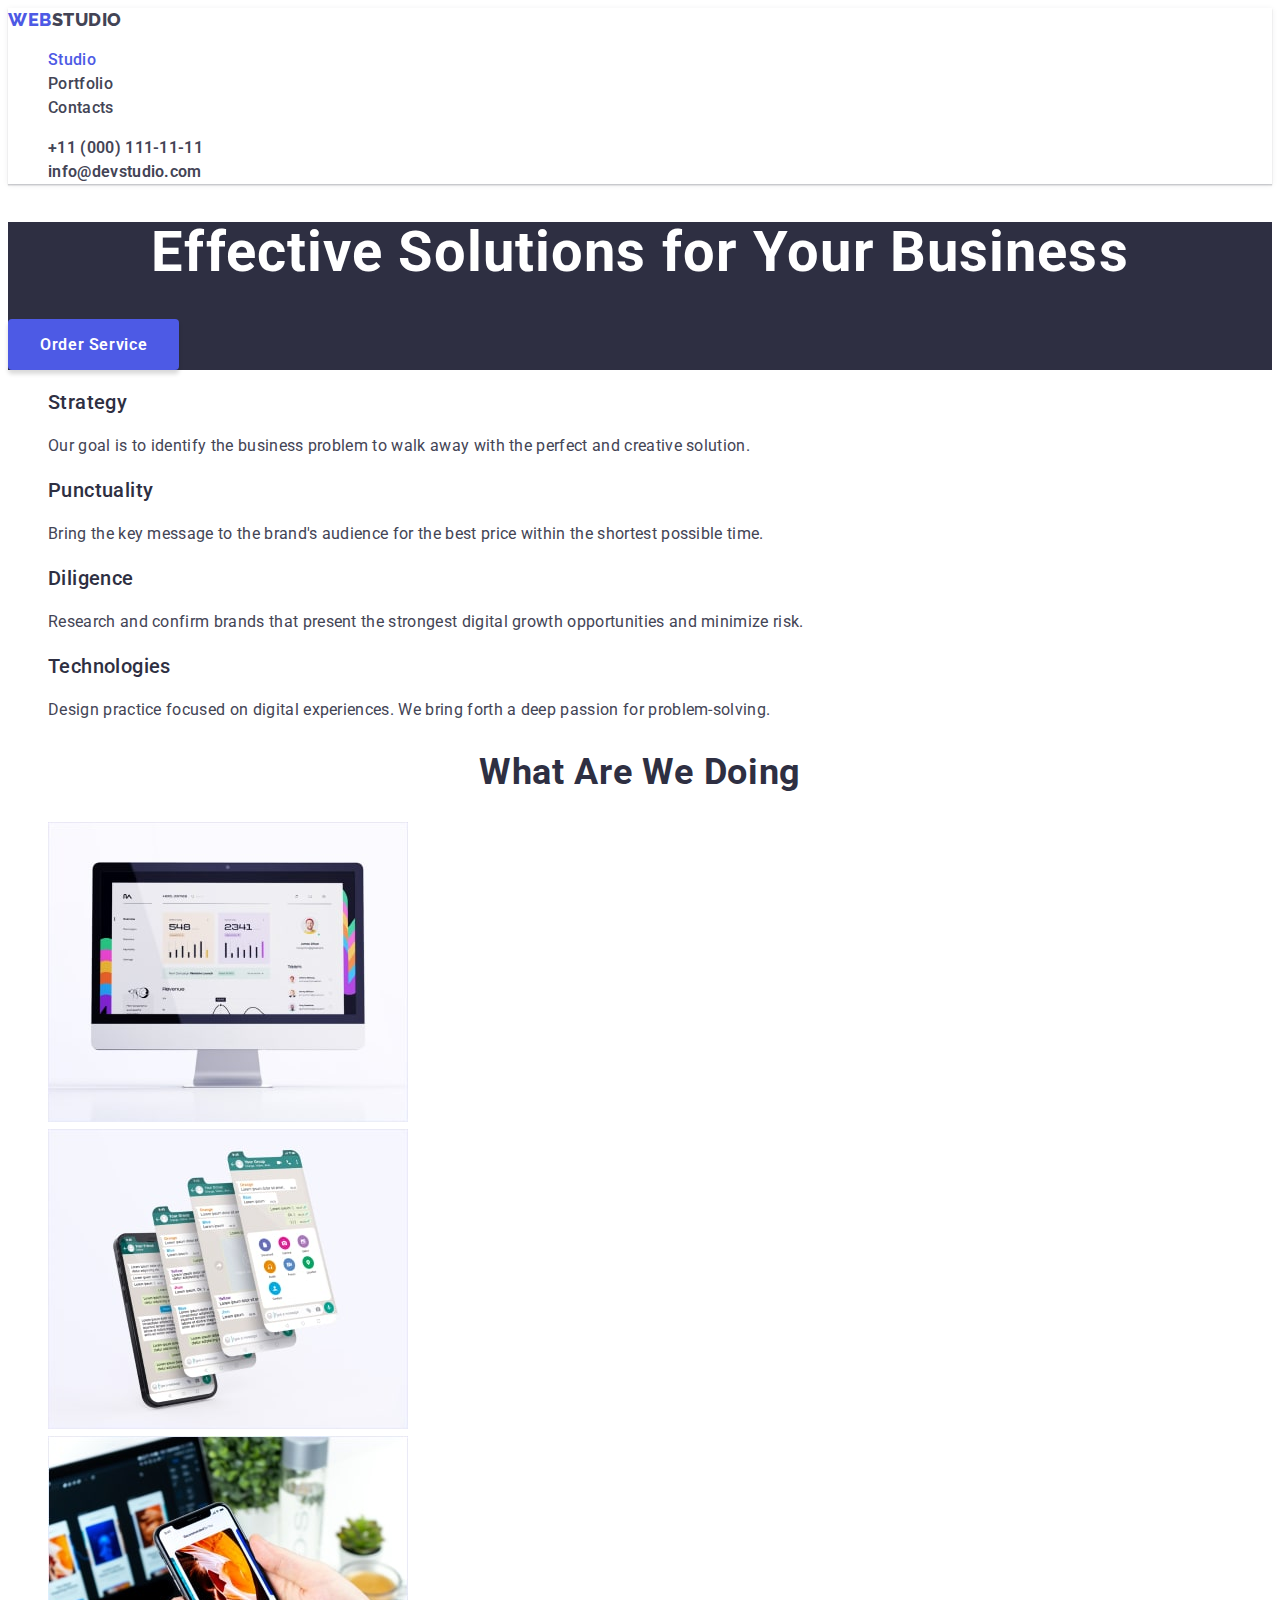
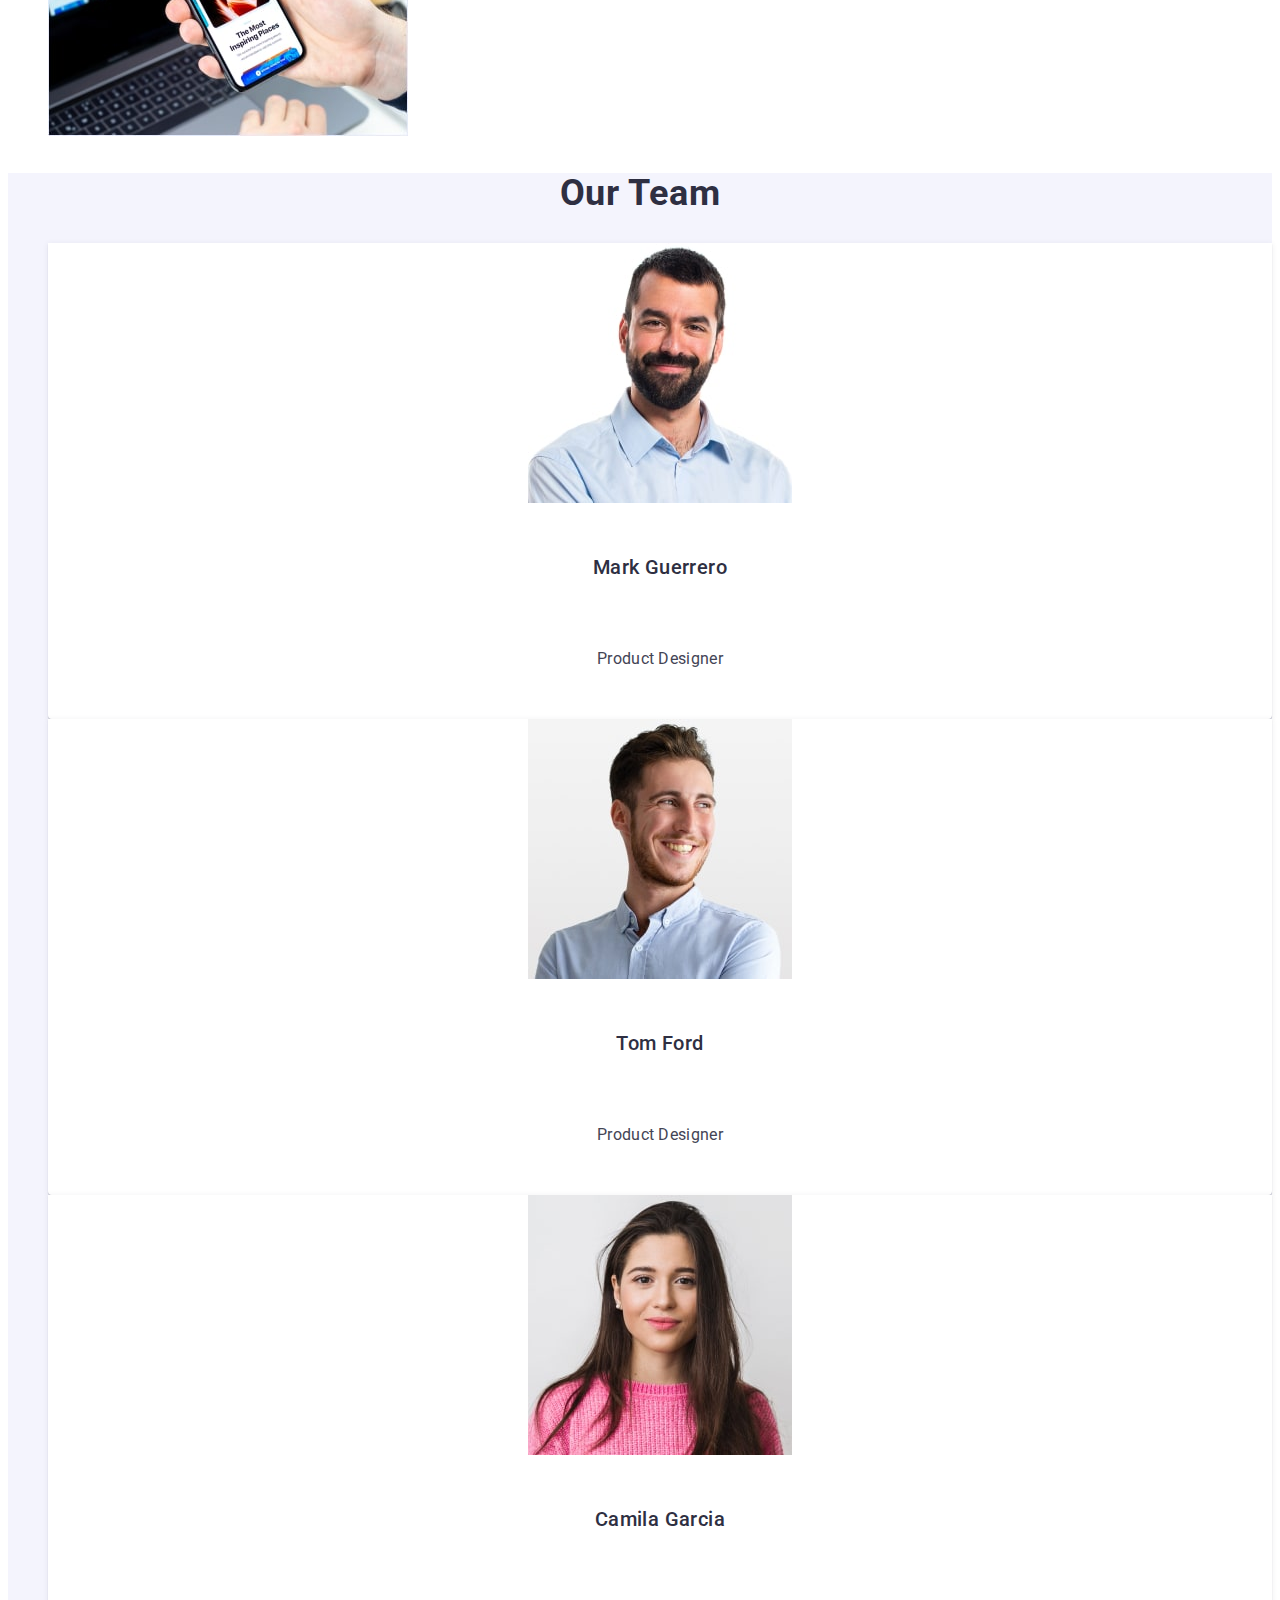
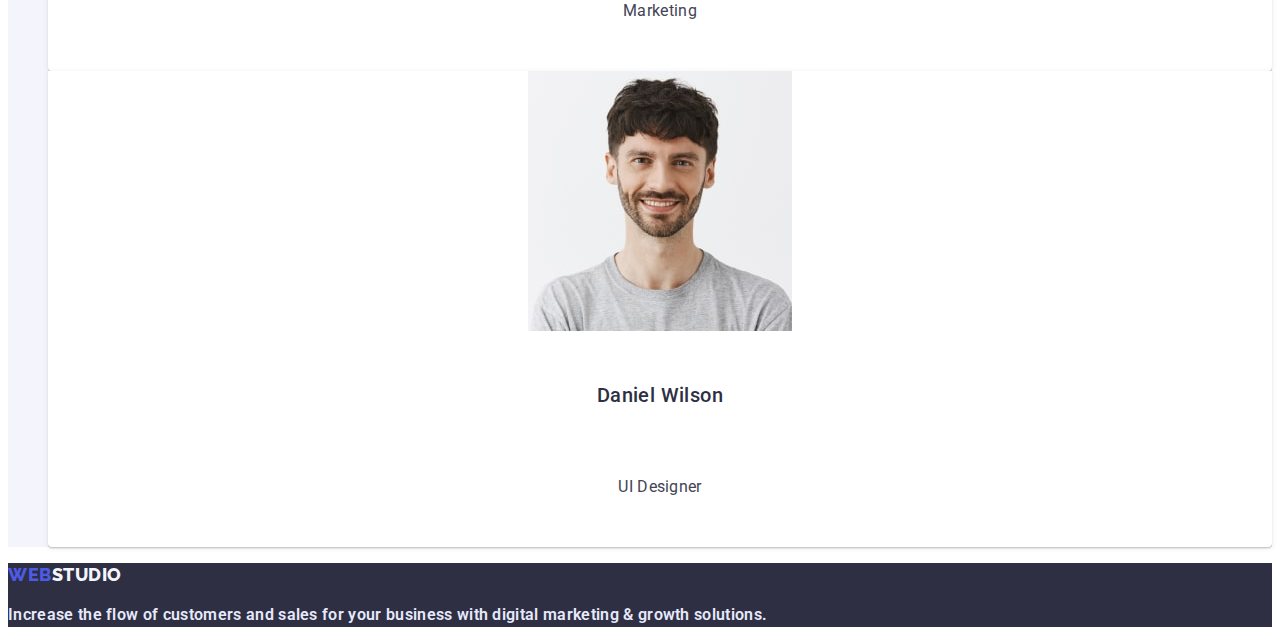
<file: index.html>
<!DOCTYPE html>
<html lang="en">
  <head>
    <meta charset="UTF-8" />
    <meta http-equiv="X-UA-Compatible" content="IE=edge" />
    <meta name="viewport" content="width=device-width, initial-scale=1.0" />
    <title>WEB Studio</title>
    <link rel="preconnect" href="https://fonts.googleapis.com" />
    <link rel="preconnect" href="https://fonts.gstatic.com" crossorigin />
    <link
      href="https://fonts.googleapis.com/css2?family=Raleway:wght@800&family=Roboto:wght@400;500;700;900&display=swap"
      rel="stylesheet"
    />
    <link rel="stylesheet" href="./css/styles.css" />
  </head>

  <body>
    <header>
     
      <a class="logo link" href="./index.html"><span class="logo_span">WEB</span>STUDIO</a>
      <nav>
        <ul class="hat_header_pages list">
          <li><a class="link_function link selected" href="./index.html">Studio</a></li>
          <li><a class="link_function link" href="./portfolio.html">Portfolio</a></li>
          <li><a class="link_function link" href="">Contacts</a></li>
        </ul>

        <ul class="hat_header_contacts list">
          <li><a  class="link_function link" href="tel:+110001111111">+11 (000) 111-11-11</a></li>
          <li><a  class="link_function link" href="mailto:info@devstudio.com">info@devstudio.com</a></li>
        </ul>
      </nav>

    </header>

    <main>
      <section class="order_section">
        <h1 class="text_order">Effective Solutions for Your Business</h1>
        <button class="order_button button_function" type="button">Order Service</button>
      </section>

      <section>
        <h2 hidden>Our categoris</h2>
        <ul class="list">
          <li>
            <h3 class="header_categotis">Strategy</h3>
            <p class="body_categotis">
              Our goal is to identify the business problem to walk away with the
              perfect and creative solution.
            </p>
          </li>
          <li>
            <h3 class="header_categotis">Punctuality</h3>
            <p class="body_categotis">
              Bring the key message to the brand's audience for the best price
              within the shortest possible time.
            </p>
          </li>
          <li>
            <h3 class="header_categotis">Diligence</h3>
            <p class="body_categotis">
              Research and confirm brands that present the strongest digital
              growth opportunities and minimize risk.
            </p>
          </li>
          <li>
            <h3 class="header_categotis">Technologies</h3>
            <p class="body_categotis">
              Design practice focused on digital experiences. We bring forth a
              deep passion for problem-solving.
            </p>
          </li>
        </ul>
      </section>

      <section>
        <h2 class="header_of_section">What are we doing</h2>
        <ul class="list">
          <li>
            <img
              src="./images/device/device1.jpg"
              alt="device1"
              width="360"
              height="300"
            />
          </li>
          <li>
            <img
              src="./images/device/device2.jpg"
              alt="device2"
              width="360"
              height="300"
            />
          </li>
          <li>
            <img
              src="./images/device/device3.jpg"
              alt="device3"
              width="360"
              height="300"
            />
          </li>
        </ul>
      </section>

      <section class="our_team">
        <h2 class="header_of_section">Our Team</h2>
        <ul>
          <li class="box_team">
            <img
              src="./images/team/team1.jpg"
              alt="Mark Guerrero"
              width="264"
              height="260"
            />
            <h3 class="name">Mark Guerrero</h3>
            <p class="profession">Product Designer</p>
          </li>

          <li class="box_team">
            <img
              src="./images/team/team2.jpg"
              alt="Tom Ford"
              width="264"
              height="260"
            />
            <h3 class="name">Tom Ford</h3>
            <p class="profession">Product Designer</p>
          </li>

          <li class="box_team">
            <img
              src="./images/team/team3.jpg"
              alt="Camila Garcia"
              width="264"
              height="260"
            />
            <h3 class="name">Camila Garcia</h3>
            <p class="profession">Marketing</p>
          </li>

          <li class="box_team">
            <img
              src="./images/team/team4.jpg"
              alt="Daniel Wilson"
              width="264"
              height="260"
            />
            <h3 class="name">Daniel Wilson</h3>
            <p class="profession">UI Designer</p>
          </li>
        </ul>
      </section>
    </main>

    <footer>
      <a class="logo logo_footer link" href="./index.html"> <span class="logo_span">WEB</span>STUDIO</a>
      <p class="footer_text">
        Increase the flow of customers and sales for your business with digital
        marketing & growth solutions.
      </p>
    </footer>
  </body>
</html>
</file>
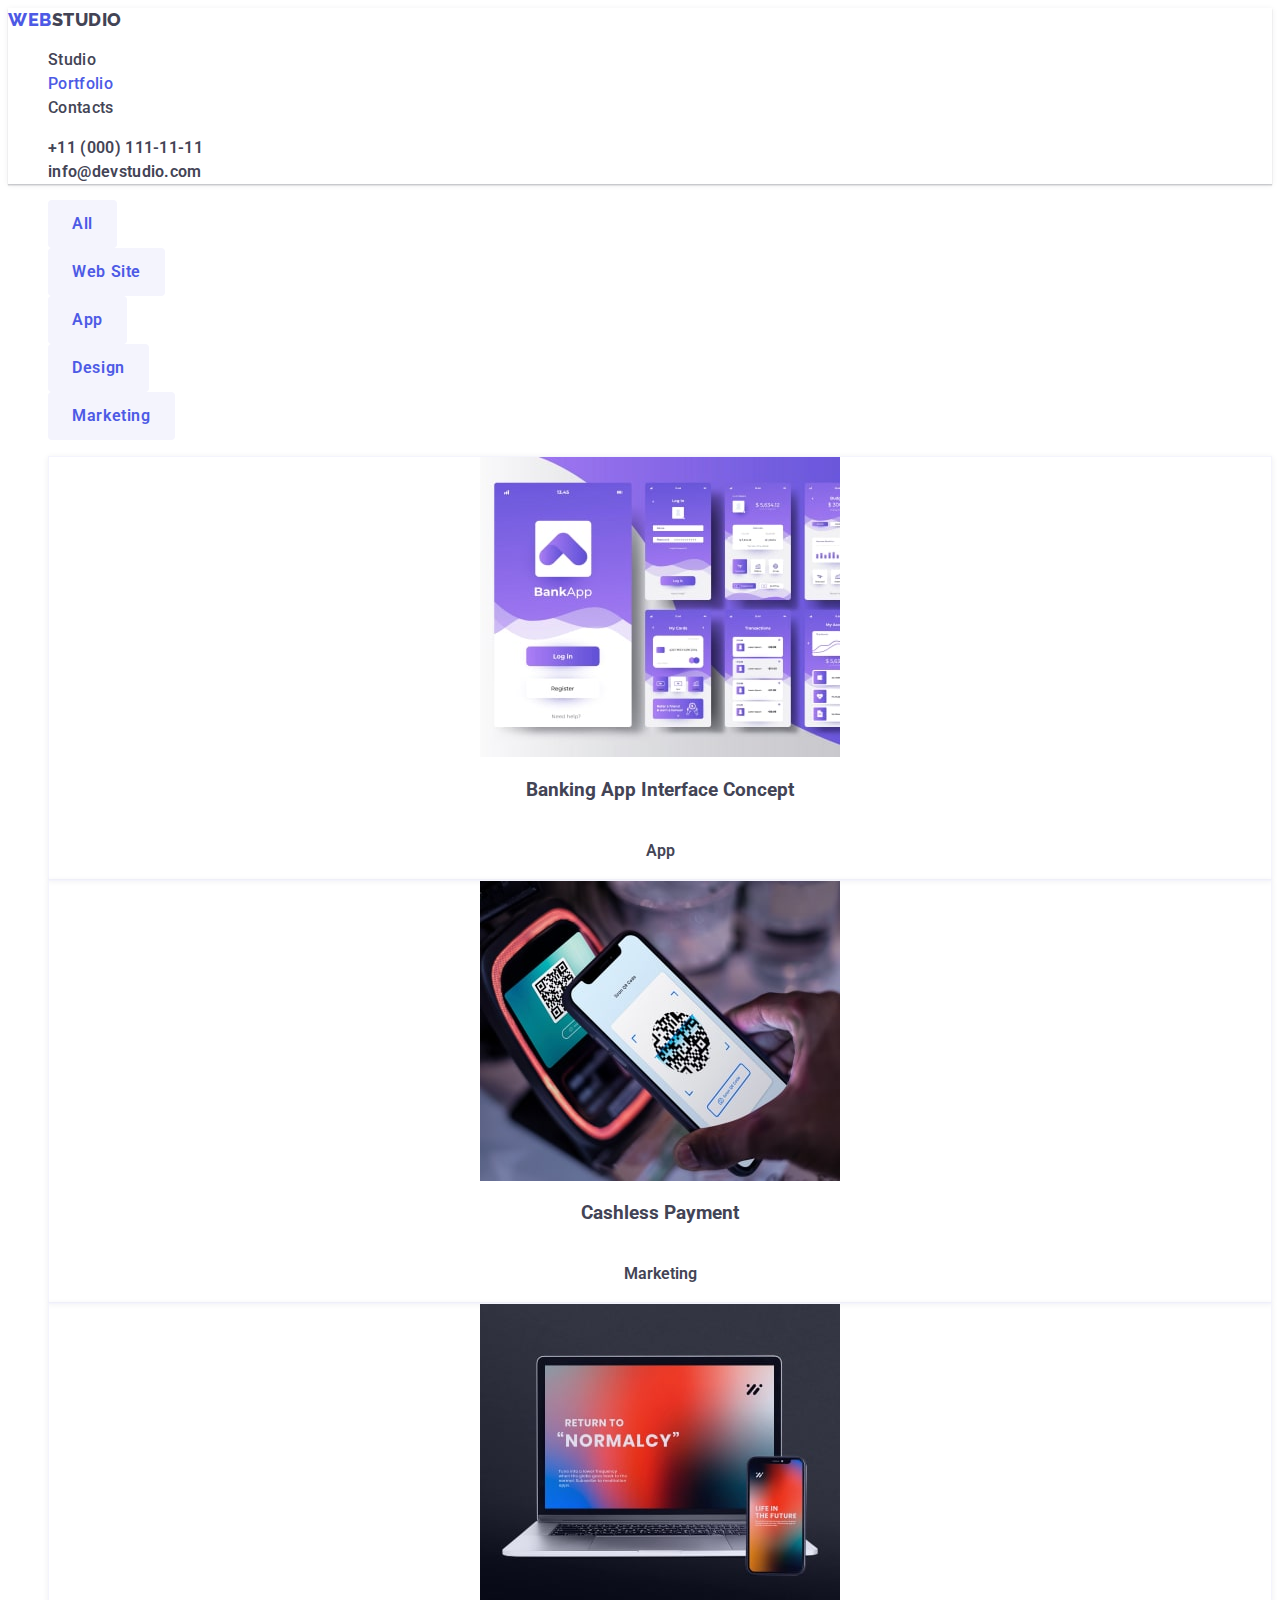
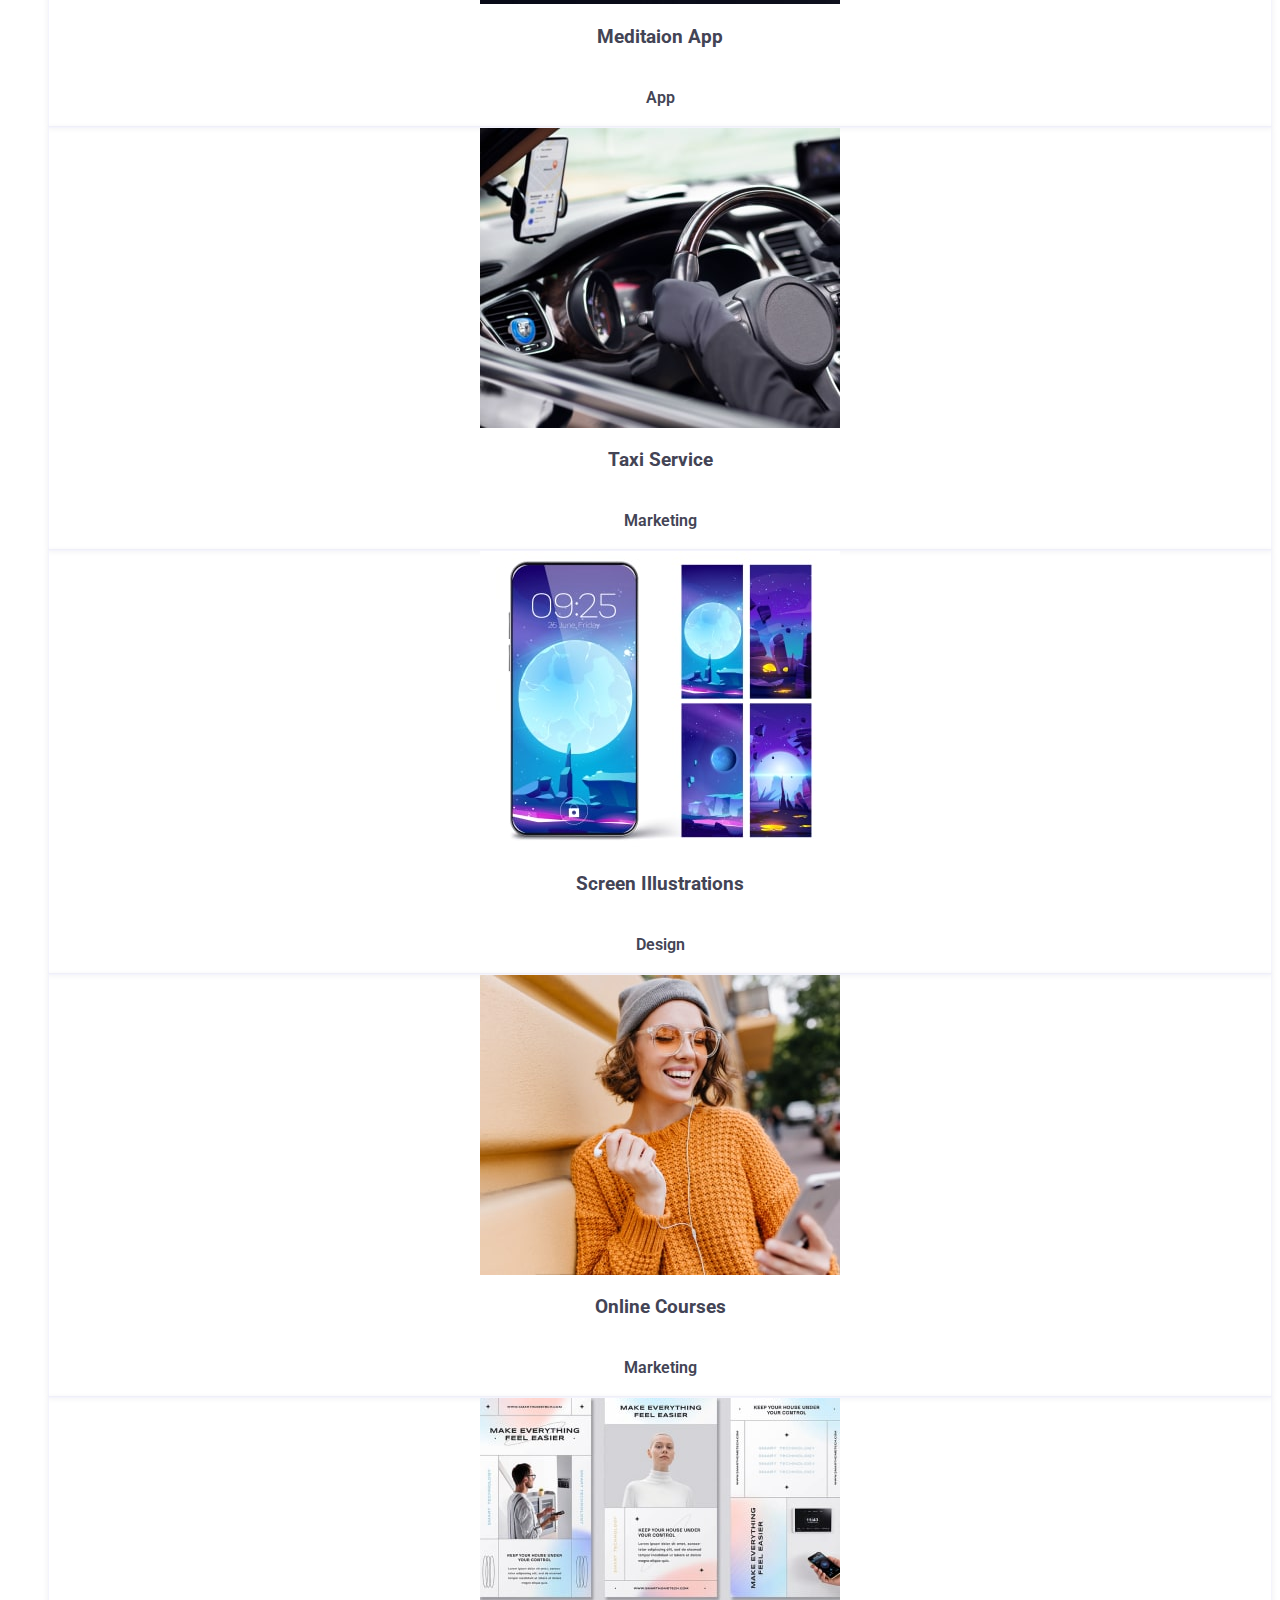
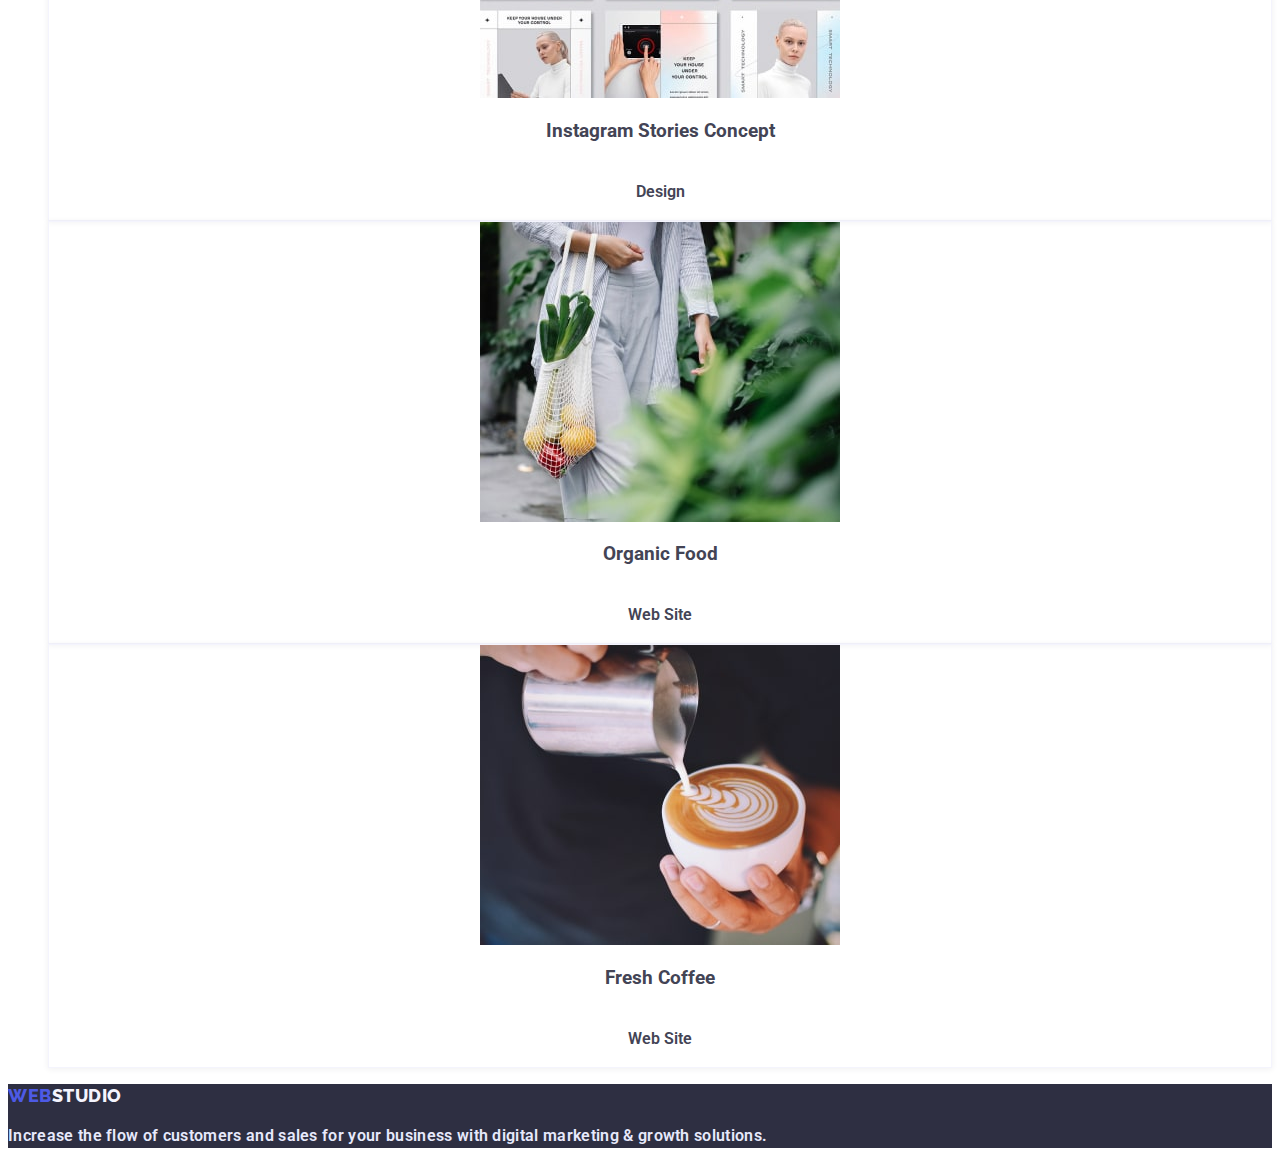
<file: portfolio.html>
<!DOCTYPE html>
<html lang="en">
  <head>
    <meta charset="UTF-8" />
    <meta http-equiv="X-UA-Compatible" content="IE=edge" />
    <meta name="viewport" content="width=device-width, initial-scale=1.0" />
    <title>WEB Studio</title>
    <link rel="preconnect" href="https://fonts.googleapis.com" />
    <link rel="preconnect" href="https://fonts.gstatic.com" crossorigin />
    <link
      href="https://fonts.googleapis.com/css2?family=Raleway:wght@800&family=Roboto:wght@400;500;700;900&display=swap"
      rel="stylesheet"
    />
    <link rel="stylesheet" href="./css/styles.css" />
  </head>
  <body>
    <header>
      <a class="logo link" href="./index.html"
        ><span class="logo_span">WEB</span>STUDIO</a
      >
      <nav>
        <ul class="hat_header_pages list">
          <li><a class="link_function link" href="./index.html">Studio</a></li>
          <li><a class="link_function link selected" href="./portfolio.html">Portfolio</a></li>
          <li><a class="link_function link" href="">Contacts</a></li>
        </ul>

        <ul class="hat_header_contacts list">
          <li>
            <a class="link_function link" href="tel:+110001111111"
              >+11 (000) 111-11-11</a
            >
          </li>
          <li>
            <a class="link_function link" href="mailto:info@devstudio.com"
              >info@devstudio.com</a
            >
          </li>
        </ul>
      </nav>
    </header>

    <main>
      <section>
        <h2 hidden>FunctionsPortfolio</h2>
        <ul class="list">
          <li>
            <button class="button_portfolio button_function" type="button">
              All
            </button>
          </li>
          <li>
            <button class="button_portfolio button_function" type="button">
              Web Site
            </button>
          </li>
          <li>
            <button class="button_portfolio button_function" type="button">
              App
            </button>
          </li>
          <li>
            <button class="button_portfolio button_function" type="button">
              Design
            </button>
          </li>
          <li>
            <button class="button_portfolio button_function" type="button">
              Marketing
            </button>
          </li>
        </ul>

        <h2 hidden>Links</h2>
        <ul class="list">
          <li>
            <a class="portfolio_link link" href="">
              <img
                src="./images/portfolio/img1.jpg"
                alt="image_site"
                width="360"
                height="300"
              />
              <h3>Banking App Interface Concept</h3>
              <p>App</p>
            </a>
          </li>
          <li>
            <a class="portfolio_link link" href="">
              <img
                src="./images/portfolio/img2.jpg"
                alt="image_site"
                width="360"
                height="300"
              />
              <h3>Cashless Payment</h3>
              <p>Marketing</p>
            </a>
          </li>
          <li>
            <a class="portfolio_link link" href="">
              <img
                src="./images/portfolio/img3.jpg"
                alt="image_site"
                width="360"
                height="300"
              />
              <h3>Meditaion App</h3>
              <p>App</p>
            </a>
          </li>
          <li>
            <a class="portfolio_link link" href="">
              <img
                src="./images/portfolio/img4.jpg"
                alt="image_site"
                width="360"
                height="300"
              />
              <h3>Taxi Service</h3>
              <p>Marketing</p>
            </a>
          </li>
          <li>
            <a class="portfolio_link link" href="">
              <img
                src="./images/portfolio/img5.jpg"
                alt="image_site"
                width="360"
                height="300"
              />
              <h3>Screen Illustrations</h3>
              <p>Design</p>
              </a>
          </li>
          <li>
            <a class="portfolio_link link" href="">
              <img
                src="./images/portfolio/img6.jpg"
                alt="image_site"
                width="360"
                height="300"
              />
              <h3>Online Courses</h3>
              <p>Marketing</p>
              </a>
          </li>
          <li>
            <a class="portfolio_link link" href="">
              <img
                src="./images/portfolio/img7.jpg"
                alt="image_site"
                width="360"
                height="300"
              />
              <h3>Instagram Stories Concept</h3>
              <p>Design</p>
              </a>
          </li>
          <li>
            <a class="portfolio_link link" href="">
              <img
                src="./images/portfolio/img8.jpg"
                alt="image_site"
                width="360"
                height="300"
              />
              <h3>Organic Food</h3>
              <p>Web Site</p>
              </a>
          </li>
          <li>
            <a class="portfolio_link link" href="">
              <img
                src="./images/portfolio/img9.jpg"
                alt="image_site"
                width="360"
                height="300"
              />
              <h3>Fresh Coffee</h3>
              <p>Web Site</p>
              </a>
          </li>
        </ul>
      </section>
    </main>
    <footer>
      <a class="logo logo_footer link" href="./index.html"> <span class="logo_span">WEB</span>STUDIO</a>
      <p class="footer_text">
        Increase the flow of customers and sales for your business with digital
        marketing & growth solutions.
      </p>
    </footer>
  </body>
</html>
</file>
<file: css/styles.css>
:root {
  --color-navigation: #4d5ae5;
  --first-title-color: #2e2f42;
  --background-color: #ffffff;
  --color-link: #434455;
}

body {
  font-family: "Roboto", "sans-serif";
  font-weight: 600;
  line-height: calc(24 / 16);
  font-size: 16px;
  background-color: var(--background-color);
}

.link_function:hover,
.link_function:focus {
  color: var(--color-navigation);
}
.button_function:hover,
.button_function:focus {
  background-color: #404bbf;
  color: var(--background-color);
}

.link {
  text-decoration-line: none;
  color: var(--color-link);
}

.list {
  list-style: none;
}

.selected {
  color: var(--color-navigation);
  text-decoration: none;
  pointer-events: none;
}

header {
  background: var(--background-color);
  box-shadow: 0px 2px 1px rgba(46, 47, 66, 0.08),
    0px 1px 1px rgba(46, 47, 66, 0.16), 0px 1px 6px rgba(46, 47, 66, 0.08);
}
.logo {
  font-family: "Raleway";
  font-weight: 800;
  font-size: 18px;
  line-height: calc(24 / 18);
  display: flex;
  align-items: center;
  letter-spacing: 0.03em;
  text-transform: uppercase;
  flex: none;
  order: 1;
  flex-grow: 0;
}

.logo_span {
  color: var(--color-navigation);
  order: 0;
}

.logo_footer {
  color: #f4f4fd;
}

.hat_header_pages {
  font-weight: 500;
  letter-spacing: 0.02em;
  color: var(--first-title-color);
  flex: none;
  order: 0;
  flex-grow: 0;
}
.hat_header_contacts {
  letter-spacing: 0.02em;
  color: var(--color-link);
}
.order_section {
  background: var(--first-title-color);
}
.text_order {
  font-size: 56px;
  line-height: calc(60 / 56);
  text-align: center;
  letter-spacing: 0.02em;
  color: var(--background-color);
}
.order_button {
  /*BUTTON*/
  display: flex;
  flex-direction: row;
  align-items: flex-start;
  padding: 16px 32px;
  gap: 10px;
  background: var(--color-navigation);
  box-shadow: 0px 4px 4px rgba(0, 0, 0, 0.15);
  border-radius: 4px;
  border: 0;

  /*TEXT*/
  font-family: "Roboto";
  font-weight: 600;
  font-size: 16px;
  line-height: calc(19 / 16);
  display: flex;
  align-items: center;
  letter-spacing: 0.04em;
  color: var(--background-color);
  flex: none;
  order: 0;
  flex-grow: 0;
}
.header_categotis {
  font-weight: 500;
  font-size: 20px;
  line-height: calc(24 / 20);
  letter-spacing: 0.02em;
  color: var(--first-title-color);
  flex: none;
  order: 0;
  flex-grow: 0;
}
.body_categotis {
  font-weight: 400;
  letter-spacing: 0.02em;
  color: var(--color-link);
  flex: none;
  order: 1;
  flex-grow: 0;
}
.header_of_section {
  font-size: 36px;
  line-height: calc(40 / 36);
  text-align: center;
  letter-spacing: 0.02em;
  text-transform: capitalize;
  color: var(--first-title-color);
}
.our_team {
  background: #f4f4fd;
}

.box_team {
  display: flex;
  flex-direction: column;
  justify-content: center;
  align-items: center;
  padding: 0px 0px 32px;
  gap: 32px;
  background: var(--background-color);
  box-shadow: 0px 1px 6px rgba(46, 47, 66, 0.08),
    0px 1px 1px rgba(46, 47, 66, 0.16), 0px 2px 1px rgba(46, 47, 66, 0.08);
  border-radius: 0px 0px 4px 4px;
}
.name {
  font-weight: 500;
  font-size: 20px;
  line-height: calc(24 / 20);
  text-align: center;
  letter-spacing: 0.02em;
  color: var(--first-title-color);
  flex: none;
  order: 0;
  flex-grow: 0;
}
.profession {
  font-weight: 400;
  text-align: center;
  letter-spacing: 0.02em;
  color: var(--color-link);
  flex: none;
  order: 1;
  flex-grow: 0;
}

footer {
  background: var(--first-title-color);
  line-height: calc(24 / 16);
  font-size: 16px;  
}

.footer_text {
  letter-spacing: 0.02em;
  color: #e7e9fc;
}

.button_portfolio {
  /*BUTTON*/
  display: flex;
  flex-direction: row;
  align-items: flex-start;
  padding: 12px 24px;
  background: #f4f4fd;
  border-radius: 4px;
  flex: none;
  order: 0;
  flex-grow: 0;
  border: 0;

  /*TEXT*/
  font-family: "Roboto";
  font-style: normal;
  font-weight: 600;
  font-size: 16px;
  line-height: calc(24 / 16);
  display: flex;
  align-items: center;
  text-align: center;
  letter-spacing: 0.04em;
  color: var(--color-navigation);
  flex: none;
  order: 0;
  flex-grow: 0;
}

.portfolio_link {
  border: 0.5px solid #f4f4fd;
  box-shadow: 0px 1px 6px rgba(46, 47, 66, 0.08);
  display: flex;
  flex-direction: column;
  align-items: center;
}
</file>
